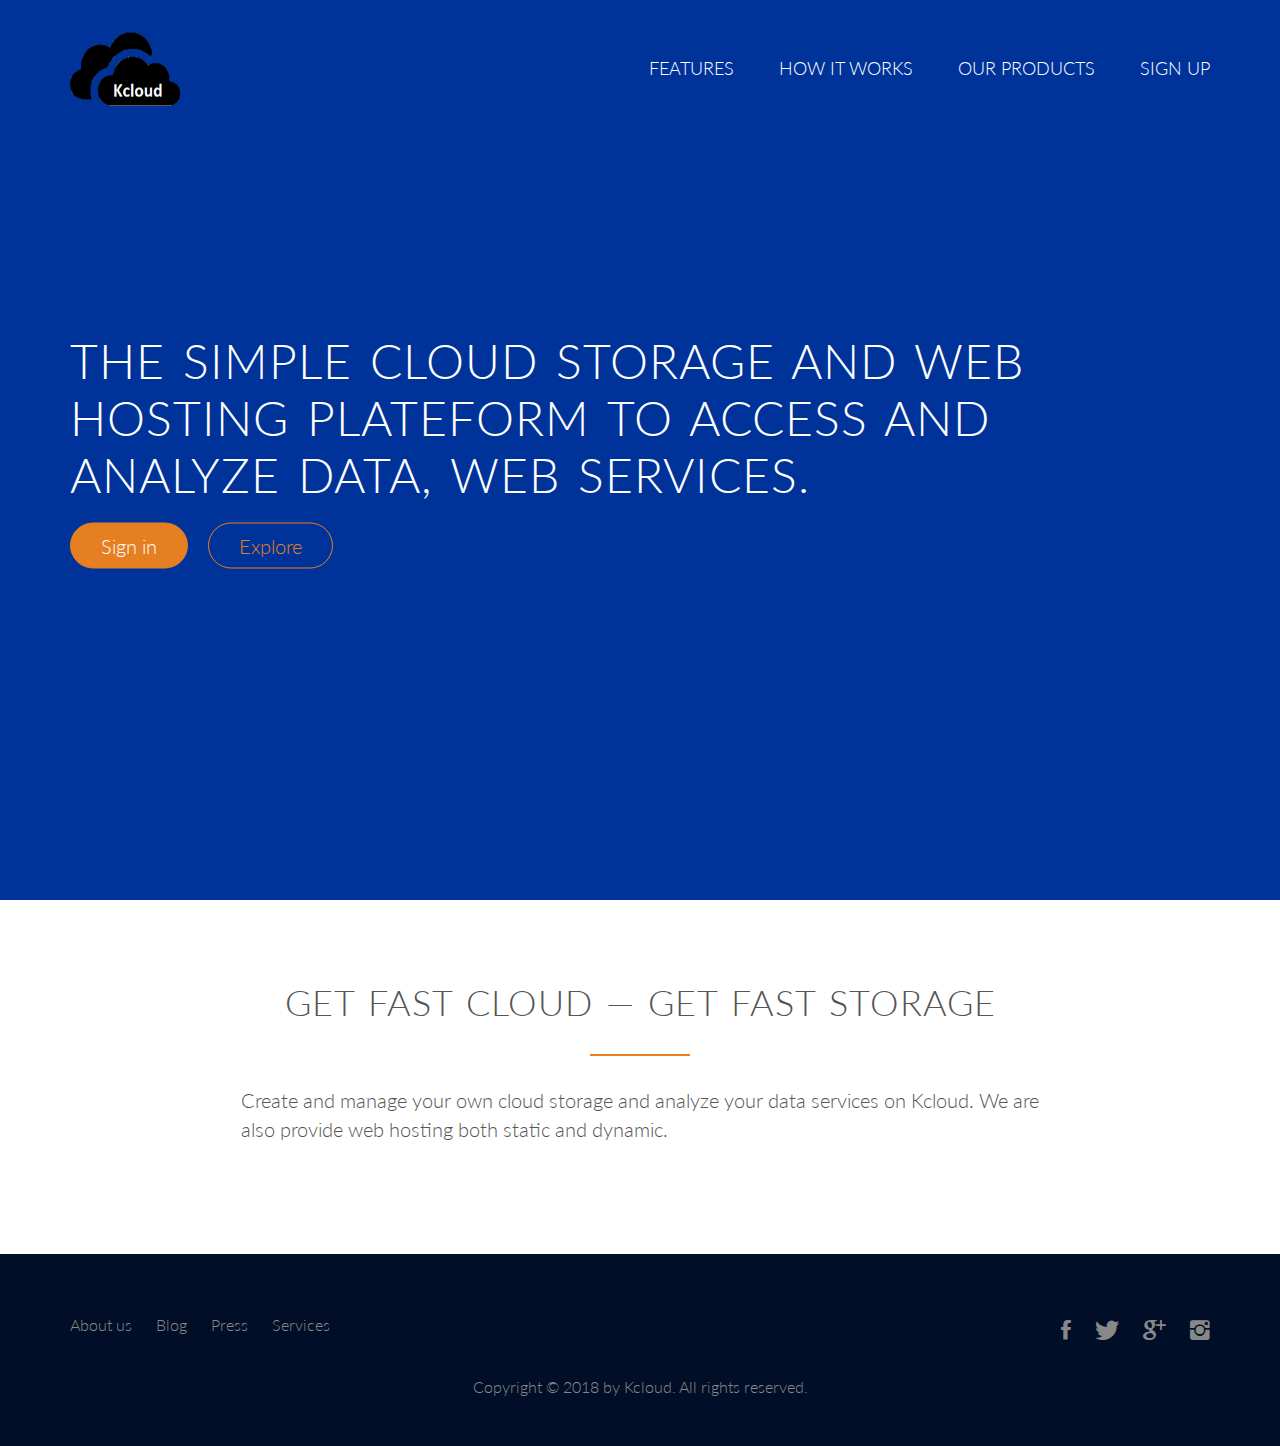
<file: index.html>
<!DOCTYPE html>
<html lang="en">
    <head>
        <meta charset="utf-8">
        <meta name="viewport" content="width=device-width, initial-scale=1.0">
        <link rel="stylesheet" type="text/css" href="vendors/css/normalize.css">
        <link rel="stylesheet" type="text/css" href="vendors/css/grid.css">
        <link rel="stylesheet" type="text/css" href="vendors/css/ionicons.min.css">
        <link rel="stylesheet" type="text/css" href="vendors/css/animate.css">
        <link rel="stylesheet" type="text/css" href="resources/css/style.css">
        <link rel="stylesheet" type="text/css" href="resources/css/queries.css">
        <link href='http://fonts.googleapis.com/css?family=Lato:100,300,400,300italic' rel='stylesheet' type='text/css'>
        <title>Kcloud</title>
    
        <meta name="msapplication-TileColor" content="#da532c">
        <meta name="theme-color" content="#ffffff">
        
    </head>
    <body>
        <header>
            <nav>
                <div class="row">
                    <a href="index.html"><img src="resources/img/logo.png"  alt="Kcloud logo" class="logo"></a>
                    <a href="index.html"></a><img src="resources/img/logo.png" alt="Kcloud logo" class="logo-black"></a>
                    <ul class="main-nav js--main-nav">
                        <li><a href="#features">Features</a></li>
                        <li><a href="#works">How it works</a></li>
                        <li><a href="#products">Our Products</a></li>
                        <li><a href="#plans">Sign up</a></li>
                    </ul>
                </div>
            </nav>
            <div class="hero-text-box">
                <h1>The simple cloud storage and web hosting plateform to access and analyze data, web services.</h1>
                <a class="btn btn-full js--scroll-to-plans" href="signin.html">Sign in</a>
                <a class="btn btn-ghost js--scroll-to-start" href="#">Explore</a>
            </div>
            
        </header>
        
        <section class="section-features js--section-features" id="features">
            <div class="row">
                <h2>Get Fast Cloud &mdash; Get fast Storage </h2>
                <p class="long-copy">
                Create and manage your own cloud storage and analyze your data services on Kcloud. We are also provide web hosting both static and dynamic.</p>
            </div>
             
        </section>
        
        
        <footer>
            <div class="row">
                <div class="col span-1-of-2">
                    <ul class="footer-nav">
                        <li><a href="#">About us</a></li>
                        <li><a href="#">Blog</a></li>
                        <li><a href="#">Press</a></li>
                        <li><a href="services.html">Services</a></li>
                    </ul>
                </div>
                <div class="col span-1-of-2">
                    <ul class="social-links">
                        <li><a href="#"><i class="ion-social-facebook"></i></a></li>
                        <li><a href="#"><i class="ion-social-twitter"></i></a></li>
                        <li><a href="#"><i class="ion-social-googleplus"></i></a></li>
                        <li><a href="#"><i class="ion-social-instagram"></i></a></li>
                    </ul>
                </div>
            </div>
            <div class="row">
                <p>
                    Copyright &copy; 2018 by Kcloud. All rights reserved.
                </p>
            </div>
        </footer>
    
    </body>  
    
</html>
</file>
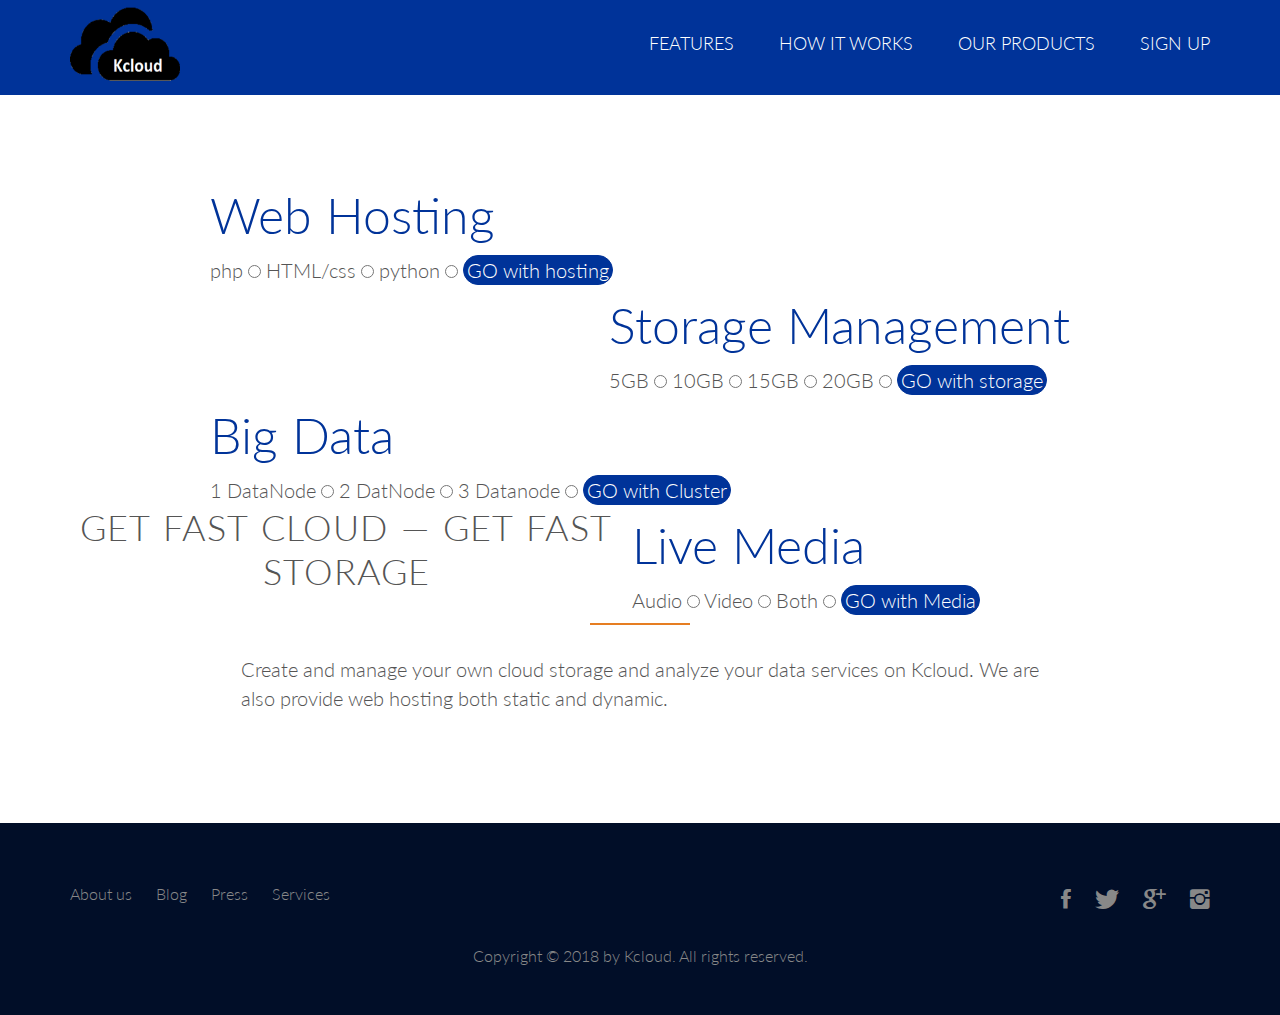
<file: services.html>
<!DOCTYPE html>
<html lang="en">
    <head>
        <meta charset="utf-8">
        <meta name="viewport" content="width=device-width, initial-scale=1.0">
        <link rel="stylesheet" type="text/css" href="vendors/css/normalize.css">
        <link rel="stylesheet" type="text/css" href="vendors/css/grid.css">
        <link rel="stylesheet" type="text/css" href="vendors/css/ionicons.min.css">
        <link rel="stylesheet" type="text/css" href="vendors/css/animate.css">
        <link rel="stylesheet" type="text/css" href="resources/css/services.css">
        <link rel="stylesheet" type="text/css" href="resources/css/queries.css">
        <link href='http://fonts.googleapis.com/css?family=Lato:100,300,400,300italic' rel='stylesheet' type='text/css'>
        <title>Kcloud</title>

        <meta name="msapplication-TileColor" content="#da532c">
        <meta name="theme-color" content="#ffffff">
        
    </head>
    <body>
        <header>
            <nav>
                <div class="row">
                    <a href="index.html"><img src="resources/img/logo.png"  alt="Kcloud logo" class="logo"></a>
                    <a href="index.html"></a><img src="resources/img/logo.png" alt="Kcloud logo" class="logo-black"></a>
                    <ul class="main-nav js--main-nav">
                        <li><a href="#features">Features</a></li>
                        <li><a href="#works">How it works</a></li>
                        <li><a href="#products">Our Products</a></li>
                        <li><a href="#plans">Sign up</a></li>
                    </ul>
                </div>
            </nav>
            
        </header>
        <section>
            <div class="webhost">
                <div class="web"><a>Web Hosting</a></div>
                <div class="host">
                    <form action="/cgi-bin/select.py" method="POST">
                            <a> php <input type="radio" name="lang" value="php"></a>  
                            <a> HTML/css <input type="radio" name="lang" value="html"></a>  
                            <a> python <input type="radio" name="lang" value="python"></a>  
                            <input type="submit" value="GO with hosting">
                    </form>
                </div>
            </div>    
            <div class="storage">
                <div class="web"><a>Storage Management</a></div>
                <div class="host">
                    <form action="/cgi-bin/select.py" method="POST">
                            <a> 5GB <input type="radio" name="space" value="php"></a>  
                            <a> 10GB <input type="radio" name="space" value="html"></a>  
                            <a> 15GB <input type="radio" name="space" value="python"></a>  
                            <a> 20GB <input type="radio" name="space" value="python"></a>  
                            <input type="submit" value="GO with storage">
                    </form>
                </div>
            </div>
        </section>
        <section>
            <div class="bigdata">
                <div class="web"><a>Big Data</a></div>
                <div class="host">
                    <form action="/cgi-bin/select.py" method="POST">
                            <a> 1 DataNode <input type="radio" name="lang" value="php"></a>  
                            <a> 2 DatNode <input type="radio" name="lang" value="html"></a>  
                            <a> 3 Datanode <input type="radio" name="lang" value="python"></a>  
                            <input type="submit" value="GO with Cluster">
                    </form>
                </div>
            </div>    
            <div class="live">
                <div class="web"><a>Live Media</a></div>
                <div class="host">
                    <form action="/cgi-bin/select.py" method="POST">
                            <a> Audio <input type="radio" name="space" value="php"></a>  
                            <a> Video <input type="radio" name="space" value="html"></a>  
                            <a> Both <input type="radio" name="space" value="python"></a>    
                            <input type="submit" value="GO with Media">
                    </form>
                </div>
            </div>
        </section>
        <section class="section-features js--section-features" id="features">
            <div class="row">
                <h2>Get Fast Cloud &mdash; Get fast Storage </h2>
                <p class="long-copy">
                Create and manage your own cloud storage and analyze your data services on Kcloud. We are also provide web hosting both static and dynamic.</p>
            </div>
             
        </section>


        <footer>
            <div class="row">
                <div class="col span-1-of-2">
                    <ul class="footer-nav">
                        <li><a href="#">About us</a></li>
                        <li><a href="#">Blog</a></li>
                        <li><a href="#">Press</a></li>
                        <li><a href="services.html">Services</a></li>
                    </ul>
                </div>
                <div class="col span-1-of-2">
                    <ul class="social-links">
                        <li><a href="#"><i class="ion-social-facebook"></i></a></li>
                        <li><a href="#"><i class="ion-social-twitter"></i></a></li>
                        <li><a href="#"><i class="ion-social-googleplus"></i></a></li>
                        <li><a href="#"><i class="ion-social-instagram"></i></a></li>
                    </ul>
                </div>
            </div>
            <div class="row">
                <p>
                    Copyright &copy; 2018 by Kcloud. All rights reserved.
                </p>
            </div>
        </footer>
    
    </body>  
    
</html>
</file>
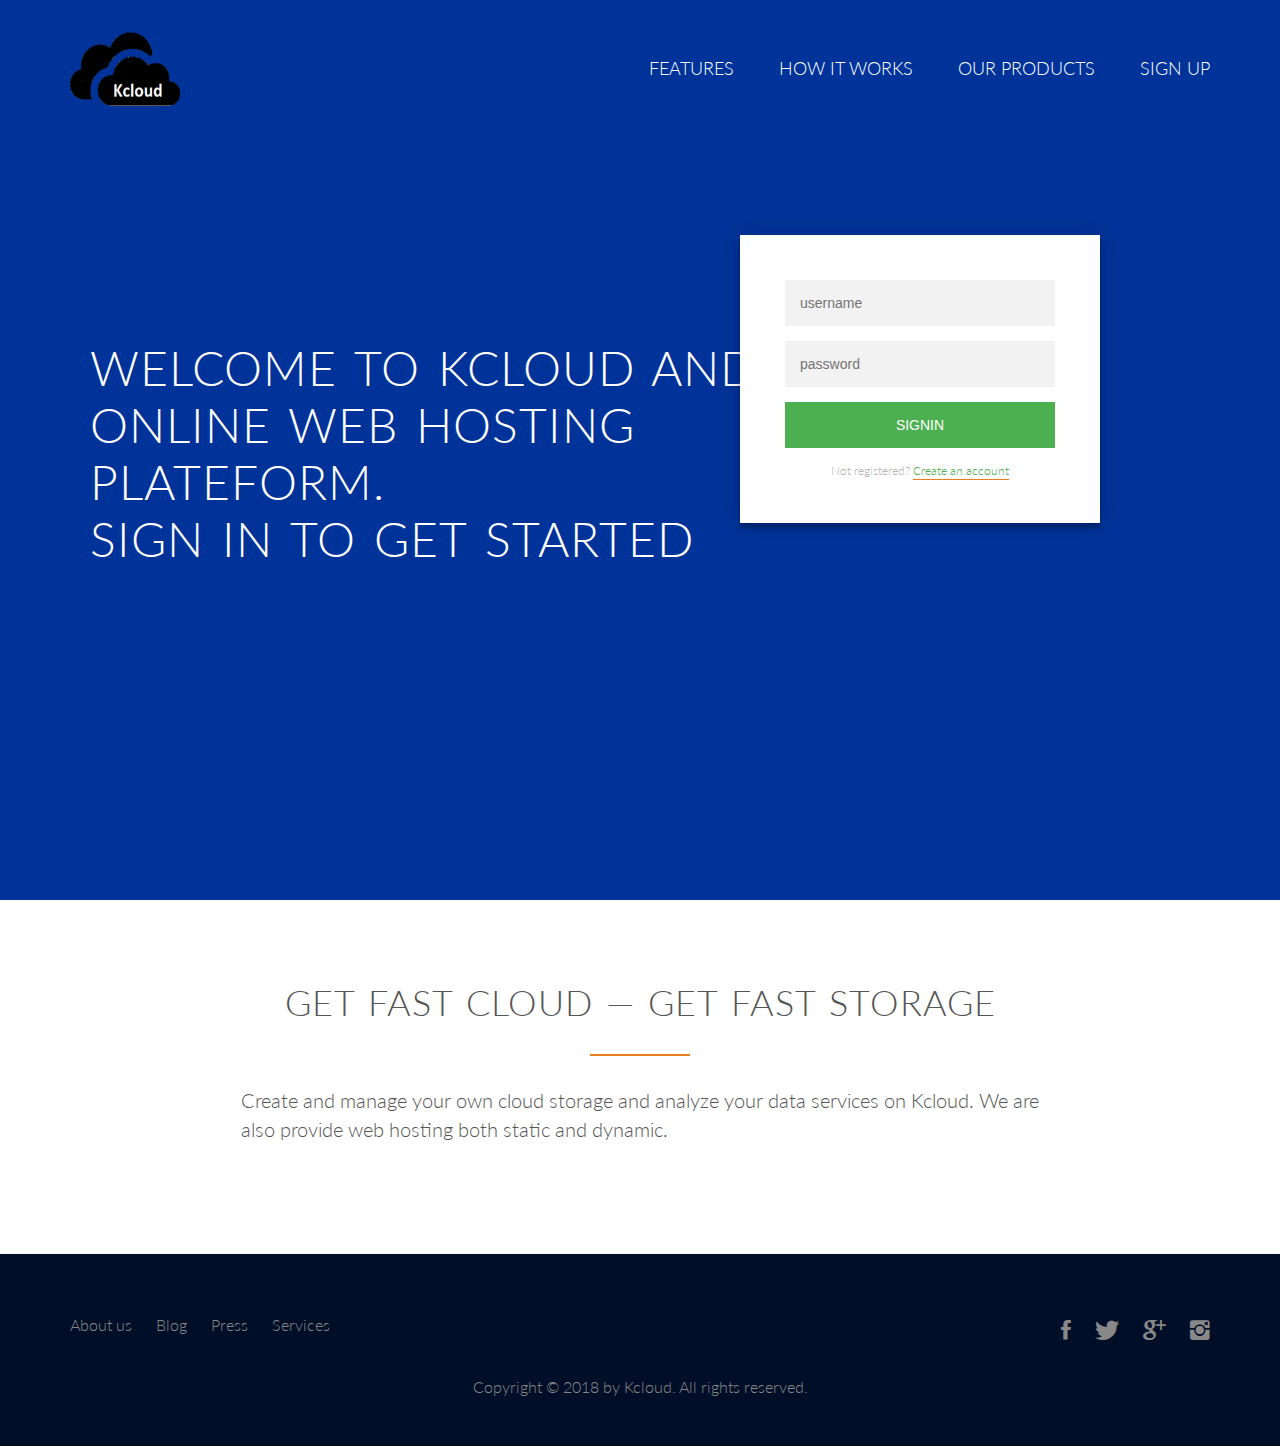
<file: signin.html>
<!DOCTYPE html>
<html lang="en">
    <head>
        <meta charset="utf-8">
        <meta name="viewport" content="width=device-width, initial-scale=1.0">
        
        <link rel="stylesheet" type="text/css" href="vendors/css/normalize.css">
        <link rel="stylesheet" type="text/css" href="vendors/css/grid.css">
        <link rel="stylesheet" type="text/css" href="vendors/css/ionicons.min.css">
        <link rel="stylesheet" type="text/css" href="vendors/css/animate.css">
        <link rel="stylesheet" type="text/css" href="resources/css/style.css">
        <link rel="stylesheet" type="text/css" href="resources/css/queries.css">
        <link href='http://fonts.googleapis.com/css?family=Lato:100,300,400,300italic' rel='stylesheet' type='text/css'>
        <title>Kcloud</title>
        <meta name="msapplication-TileColor" content="#da532c">
        <meta name="theme-color" content="#ffffff">
        
    </head>
    <body>
        <header>
            <nav>
                <div class="row">
                    <a href="index.html"><img src="resources/img/logo.png"  alt="Kcloud logo" class="logo"></a>
                    <a href="index.html"></a><img src="resources/img/logo.png" alt="Kcloud logo" class="logo-black"></a>
                    <ul class="main-nav js--main-nav">
                        <li><a href="#features">Features</a></li>
                        <li><a href="#works">How it works</a></li>
                        <li><a href="#products">Our Products</a></li>
                        <li><a href="#plans">Sign up</a></li>
                    </ul>
                </div>
            </nav>
            <div class="hero-text-box col span-1-of-2" >
                <h1>Welcome to Kcloud and <br> online web hosting <br> plateform. <br> Sign in to get started</h1>
            </div>
            <div class="login-page col span-1-of-2">
               <div class="form">
                 <form action="/cgi-bin/login.py" class="register-form">
                   <input type="text" placeholder="name"/>
                   <input type="password" placeholder="password"/>
                   <input type="text" placeholder="email address"/>
                   <button>create</button>
                   <p class="message">Already registered? <a href="#">Sign In</a></p>
                 </form>
                 <form action="/cgi-bin/login.py" class="login-form">
                   <input type="text" name="u" placeholder="username"/>
                   <input type="password" name="p" placeholder="password"/>
                   <button>signin</button>
                   <p class="message">Not registered? <a href="#">Create an account</a></p>
                 </form>
               </div>
           </div>
            
        </header>
        
        <section class="section-features js--section-features" id="features">
            <div class="row">
                <h2>Get Fast Cloud &mdash; Get fast Storage </h2>
                <p class="long-copy">
                Create and manage your own cloud storage and analyze your data services on Kcloud. We are also provide web hosting both static and dynamic.</p>
            </div>
             
        </section>
        
        
        <footer>
            <div class="row">
                <div class="col span-1-of-2">
                    <ul class="footer-nav">
                        <li><a href="#">About us</a></li>
                        <li><a href="#">Blog</a></li>
                        <li><a href="#">Press</a></li>
                        <li><a href="services.html">Services</a></li>
                    </ul>
                </div>
                <div class="col span-1-of-2">
                    <ul class="social-links">
                        <li><a href="#"><i class="ion-social-facebook"></i></a></li>
                        <li><a href="#"><i class="ion-social-twitter"></i></a></li>
                        <li><a href="#"><i class="ion-social-googleplus"></i></a></li>
                        <li><a href="#"><i class="ion-social-instagram"></i></a></li>
                    </ul>
                </div>
            </div>
            <div class="row">
                <p>
                    Copyright &copy; 2018 by Kcloud. All rights reserved.
                </p>
            </div>
        </footer>


    
    </body>  
    
</html>
</file>
<file: vendors/css/grid.css>
/*  SECTIONS  ============================================================================= */

.section {
	clear: both;
	padding: 0px;
	margin: 0px;
}

/*  GROUPING  ============================================================================= */

.row {
    zoom: 1; /* For IE 6/7 (trigger hasLayout) */
}

.row:before,
.row:after {
    content:"";
    display:table;
}
.row:after {
    clear:both;
}

/*  GRID COLUMN SETUP   ==================================================================== */

.col {
	display: block;
	float:left;
	margin: 1% 0 1% 1.6%;
}

.col:first-child { margin-left: 0; } /* all browsers except IE6 and lower */


/*  REMOVE MARGINS AS ALL GO FULL WIDTH AT 480 PIXELS */

@media only screen and (max-width: 480px) {
	.col { 
		/*margin: 1% 0 1% 0%;*/
        margin: 0;
	}
}


/*  GRID OF TWO   ============================================================================= */


.span-2-of-2 {
	width: 100%;
}

.span-1-of-2 {
	width: 49.2%;
}

/*  GO FULL WIDTH AT LESS THAN 480 PIXELS */

@media only screen and (max-width: 480px) {
	.span-2-of-2 {
		width: 100%; 
	}
	.span-1-of-2 {
		width: 100%; 
	}
}


/*  GRID OF THREE   ============================================================================= */

	
.span-3-of-3 {
	width: 100%; 
}

.span-2-of-3 {
	width: 66.13%; 
}

.span-1-of-3 {
	width: 32.26%; 
}


/*  GO FULL WIDTH AT LESS THAN 480 PIXELS */

@media only screen and (max-width: 480px) {
	.span-3-of-3 {
		width: 100%; 
	}
	.span-2-of-3 {
		width: 100%; 
	}
	.span-1-of-3 {
		width: 100%;
	}
}

/*  GRID OF FOUR   ============================================================================= */

	
.span-4-of-4 {
	width: 100%; 
}

.span-3-of-4 {
	width: 74.6%; 
}

.span-2-of-4 {
	width: 49.2%; 
}

.span-1-of-4 {
	width: 23.8%; 
}


/*  GO FULL WIDTH AT LESS THAN 480 PIXELS */

@media only screen and (max-width: 480px) {
	.span-4-of-4 {
		width: 100%; 
	}
	.span-3-of-4 {
		width: 100%; 
	}
	.span-2-of-4 {
		width: 100%; 
	}
	.span-1-of-4 {
		width: 100%; 
	}
}


/*  GRID OF FIVE   ============================================================================= */

	
.span-5-of-5 {
	width: 100%;
}

.span-4-of-5 {
  	width: 79.68%; 
}

.span-3-of-5 {
  	width: 59.36%; 
}

.span-2-of-5 {
  	width: 39.04%;
}

.span-1-of-5 {
  	width: 18.72%;
}


/*  GO FULL WIDTH AT LESS THAN 480 PIXELS */

@media only screen and (max-width: 480px) {
	.span-5-of-5 {
		width: 100%; 
	}
	.span-4-of-5 {
		width: 100%; 
	}
	.span-3-of-5 {
		width: 100%; 
	}
	.span-2-of-5 {
		width: 100%; 
	}
	.span-1-of-5 {
		width: 100%; 
	}
}


/*  GRID OF SIX   ============================================================================= */


.span-6-of-6 {
	width: 100%;
}

.span-5-of-6 {
  	width: 83.06%;
}

.span-4-of-6 {
  	width: 66.13%;
}

.span-3-of-6 {
  	width: 49.2%;
}

.span-2-of-6 {
  	width: 32.26%;
}

.span-1-of-6 {
  	width: 15.33%;
}


/*  GO FULL WIDTH AT LESS THAN 480 PIXELS */

@media only screen and (max-width: 480px) {
	.span-6-of-6 {
		width: 100%; 
	}
	.span-5-of-6 {
		width: 100%; 
	}
	.span-4-of-6 {
		width: 100%; 
	}
	.span-3-of-6 {
		width: 100%; 
	}
	.span-2-of-6 {
		width: 100%; 
	}
	.span-1-of-6 {
		width: 100%; 
	}
}



/*  GRID OF SEVEN   ============================================================================= */


.span-7-of-7 {
	width: 100%;
}

.span-6-of-7 {
	width: 85.48%;
}

.span-5-of-7 {
  	width: 70.97%;
}

.span-4-of-7 {
  	width: 56.45%;
}

.span-3-of-7 {
  	width: 41.94%;
}

.span-2-of-7 {
  	width: 27.42%;
}

.span-1-of-7 {
  	width: 12.91%;
}


/*  GO FULL WIDTH AT LESS THAN 480 PIXELS */

@media only screen and (max-width: 480px) {
	.span-7-of-7 {
		width: 100%; 
	}
	.span-6-of-7 {
		width: 100%; 
	}
	.span-5-of-7 {
		width: 100%; 
	}
	.span-4-of-7 {
		width: 100%; 
	}
	.span-3-of-7 {
		width: 100%; 
	}
	.span-2-of-7 {
		width: 100%; 
	}
	.span-1-of-7 {
		width: 100%; 
	}
}


/*  GRID OF EIGHT   ============================================================================= */

	
.span-8-of-8 {
	width: 100%;
}

.span-7-of-8 {
	width: 87.3%; 
}

.span-6-of-8 {
	width: 74.6%; 
}

.span-5-of-8 {
	width: 61.9%; 
}

.span-4-of-8 {
	width: 49.2%; 
}

.span-3-of-8 {
	width: 36.5%;
}

.span-2-of-8 {
	width: 23.8%; 
}

.span-1-of-8 {
	width: 11.1%; 
}


/*  GO FULL WIDTH AT LESS THAN 480 PIXELS */

@media only screen and (max-width: 480px) {
	.span-8-of-8 {
		width: 100%; 
	}
	.span-7-of-8 {
		width: 100%; 
	}
	.span-6-of-8 {
		width: 100%; 
	}
	.span-5-of-8 {
		width: 100%; 
	}
	.span-4-of-8 {
		width: 100%; 
	}
	.span-3-of-8 {
		width: 100%; 
	}
	.span-2-of-8 {
		width: 100%; 
	}
	.span-1-of-8 {
		width: 100%; 
	}
}


/*  GRID OF NINE   ============================================================================= */


.span-9-of-9 {
	width: 100%;
}

.span-8-of-9 {
	width: 88.71%;
}

.span-7-of-9 {
	width: 77.42%; 
}

.span-6-of-9 {
	width: 66.13%; 
}

.span-5-of-9 {
	width: 54.84%; 
}

.span-4-of-9 {
	width: 43.55%; 
}

.span-3-of-9 {
	width: 32.26%;
}

.span-2-of-9 {
	width: 20.97%; 
}

.span-1-of-9 {
	width: 9.68%; 
}


/*  GO FULL WIDTH AT LESS THAN 480 PIXELS */

@media only screen and (max-width: 480px) {
	.span-9-of-9 {
		width: 100%; 
	}
	.span-8-of-9 {
		width: 100%; 
	}
	.span-7-of-9 {
		width: 100%; 
	}
	.span-6-of-9 {
		width: 100%; 
	}
	.span-5-of-9 {
		width: 100%; 
	}
	.span-4-of-9 {
		width: 100%; 
	}
	.span-3-of-9 {
		width: 100%; 
	}
	.span-2-of-9 {
		width: 100%; 
	}
	.span-1-of-9 {
		width: 100%; 
	}
}


/*  GRID OF TEN   ============================================================================= */


.span-10-of-10 {
	width: 100%;
}

.span-9-of-10 {
	width: 89.84%;
}

.span-8-of-10 {
	width: 79.68%;
}

.span-7-of-10 {
	width: 69.52%; 
}

.span-6-of-10 {
	width: 59.36%; 
}

.span-5-of-10 {
	width: 49.2%; 
}

.span-4-of-10 {
	width: 39.04%; 
}

.span-3-of-10 {
	width: 28.88%;
}

.span-2-of-10 {
	width: 18.72%; 
}

.span-1-of-10 {
	width: 8.56%; 
}


/*  GO FULL WIDTH AT LESS THAN 480 PIXELS */

@media only screen and (max-width: 480px) {
	.span-10-of-10 {
		width: 100%; 
	}
	.span-9-of-10 {
		width: 100%; 
	}
	.span-8-of-10 {
		width: 100%; 
	}
	.span-7-of-10 {
		width: 100%; 
	}
	.span-6-of-10 {
		width: 100%; 
	}
	.span-5-of-10 {
		width: 100%; 
	}
	.span-4-of-10 {
		width: 100%; 
	}
	.span-3-of-10 {
		width: 100%; 
	}
	.span-2-of-10 {
		width: 100%; 
	}
	.span-1-of-10 {
		width: 100%; 
	}
}


/*  GRID OF ELEVEN   ============================================================================= */

.span-11-of-11 {
	width: 100%;
}

.span-10-of-11 {
	width: 90.76%;
}

.span-9-of-11 {
	width: 81.52%;
}

.span-8-of-11 {
	width: 72.29%;
}

.span-7-of-11 {
	width: 63.05%; 
}

.span-6-of-11 {
	width: 53.81%; 
}

.span-5-of-11 {
	width: 44.58%; 
}

.span-4-of-11 {
	width: 35.34%; 
}

.span-3-of-11 {
	width: 26.1%;
}

.span-2-of-11 {
	width: 16.87%; 
}

.span-1-of-11 {
	width: 7.63%; 
}


/*  GO FULL WIDTH AT LESS THAN 480 PIXELS */

@media only screen and (max-width: 480px) {
	.span-11-of-11 {
		width: 100%; 
	}
	.span-10-of-11 {
		width: 100%; 
	}
	.span-9-of-11 {
		width: 100%; 
	}
	.span-8-of-11 {
		width: 100%; 
	}
	.span-7-of-11 {
		width: 100%; 
	}
	.span-6-of-11 {
		width: 100%; 
	}
	.span-5-of-11 {
		width: 100%; 
	}
	.span-4-of-11 {
		width: 100%; 
	}
	.span-3-of-11 {
		width: 100%; 
	}
	.span-2-of-11 {
		width: 100%; 
	}
	.span-1-of-11 {
		width: 100%; 
	}
}


/*  GRID OF TWELVE   ============================================================================= */

.span-12-of-12 {
	width: 100%;
}

.span-11-of-12 {
	width: 91.53%;
}

.span-10-of-12 {
	width: 83.06%;
}

.span-9-of-12 {
	width: 74.6%;
}

.span-8-of-12 {
	width: 66.13%;
}

.span-7-of-12 {
	width: 57.66%; 
}

.span-6-of-12 {
	width: 49.2%; 
}

.span-5-of-12 {
	width: 40.73%; 
}

.span-4-of-12 {
	width: 32.26%; 
}

.span-3-of-12 {
	width: 23.8%;
}

.span-2-of-12 {
	width: 15.33%; 
}

.span-1-of-12 {
	width: 6.86%; 
}


/*  GO FULL WIDTH AT LESS THAN 480 PIXELS */

@media only screen and (max-width: 480px) {
	.span-12-of-12 {
		width: 100%; 
	}
	.span-11-of-12 {
		width: 100%; 
	}
	.span-10-of-12 {
		width: 100%; 
	}
	.span-9-of-12 {
		width: 100%; 
	}
	.span-8-of-12 {
		width: 100%; 
	}
	.span-7-of-12 {
		width: 100%; 
	}
	.span-6-of-12 {
		width: 100%; 
	}
	.span-5-of-12 {
		width: 100%; 
	}
	.span-4-of-12 {
		width: 100%; 
	}
	.span-3-of-12 {
		width: 100%; 
	}
	.span-2-of-12 {
		width: 100%; 
	}
	.span-1-of-12 {
		width: 100%; 
	}
}
</file>
<file: resources/css/style.css>
/*
Orange color: #e67e22

*/


/* ----------------------------------------------- */
/* BASIC SETUP */
/* ----------------------------------------------- */

* {
    margin: 0;
    padding: 0;
    box-sizing: inherit;
}

html,
body {
    background-color: #fff;
    color: #555;
    font-family: 'Lato', 'Arial', sans-serif;
    font-weight: 300;
    font-size: 20px;
    text-rendering: optimizeLegibility;
    overflow-x: hidden;
    box-sizing: border-box;
}
body {
    margin: 0;
}

/* ----------------------------------------------- */
/* REUSABLE COMPONENTS */
/* ----------------------------------------------- */


.row {
    max-width: 1140px;
    margin: 0 auto;
}

section {
    padding: 80px 0;
}

.box {
    padding: 1%;
}

/* ----- HEADINGS ----- */
h1,
h2,
h3 {
    font-weight: 300;
    text-transform: uppercase;
}

h1 {
    margin-top: 0;
    margin-bottom: 20px;
    color: #fff;
    font-size: 240%;
    word-spacing: 4px;
    letter-spacing: 1px;
}

h2 {
    font-size: 180%;
    word-spacing: 2px;
    text-align: center;
    margin-bottom: 30px;
    letter-spacing: 1px;
}

h3 {
    font-size: 110%;
    margin-bottom: 15px;
}

h2:after {
    display: block;
    height: 2px;
    background-color: #e67e22;
    content: " ";
    width: 100px;
    margin: 0 auto;
    margin-top: 30px;
}

/* ----- PARAGRAPHS ----- */
.long-copy {
    line-height: 145%;
    width: 70%;
    margin-left: 15%;
}

.box p {
    font-size: 90%;
    line-height: 145%;
}


/* ----- LINKS ----- */

a:link,
a:visited {
    color: #e67e22;
    text-decoration: none;
    padding-bottom: 1px;
    border-bottom: 1px solid #e67e22;
    -webkit-transition: border-bottom 0.2s, color 0.2s;
    transition: border-bottom 0.2s, color 0.2s;
}

a:hover,
a:active {
    color: #555;
    border-bottom: 1px solid transparent;
}

/* ----- BUTTONS ----- */
.btn:link,
.btn:visited,
input[type=submit] {
    display: inline-block;
    padding: 10px 30px;
    font-weight: 300;
    text-decoration: none;
    border-radius: 200px;
    -webkit-transition: background-color 0.2s, border 0.2s, color 0.2s;
    transition: background-color 0.2s, border 0.2s, color 0.2s;
}

.btn-full:link,
.btn-full:visited,
input[type=submit] {
    background-color: #e67e22;
    border: 1px solid #e67e22;
    color: #fff;
    margin-right: 15px;
}

.btn-ghost:link,
.btn-ghost:visited {
    border: 1px solid #e67e22;
    color: #e67e22;
}

.btn:hover,
.btn:active,
input[type=submit]:hover,
input[type=submit]:active {
    background-color: #cf6d17;
}

.btn-full:hover,
.btn-full:active {
    border: 1px solid #cf6d17;
}

.btn-ghost:hover,
.btn-ghost:active {
    border: 1px solid #cf6d17;
    color: #fff;
}


/* ----------------------------------------------- */
/* HEADER */
/* ----------------------------------------------- */

header {
    margin: auto;
    box-sizing: inherit;
    background-color: rgb(0, 51, 153);
    background-size: cover;
    background-position: center;
    height: 100vh;
    background-attachment: fixed;
    list-style: none;
}

.hero-text-box {
    position: absolute;
    width: 1140px;
    top: 50%;
    left: 50%;
    -webkit-transform: translate(-50%, -50%);
    -ms-transform: translate(-50%, -50%);
    transform: translate(-50%, -50%);
}

.logo {
    height: 100px;
    width: auto;
    float: left;
    margin-top: 20px;
}

.logo-black { 
    display: none;
    height: 50px;
    width: auto;
    float: left;
    margin: 5px 0;
}

/* Main navi */
.main-nav {
    float: right;
    list-style: none;
    margin-top: 55px;
}

.main-nav li {
    display: inline-block;
    margin-left: 40px;
}

.main-nav li a:link,
.main-nav li a:visited {
    padding: 8px 0;
    color: #fff;
    text-decoration: none;
    text-transform: uppercase;
    font-size: 90%;
    border-bottom: 2px solid transparent;
    -webkit-transition: border-bottom 0.2s;
    transition: border-bottom 0.2s;
}

.main-nav li a:hover,
.main-nav li a:active {
    border-bottom: 2px solid #e67e22;
}

/* ----------------------------------------------- */
/* FEATURES */
/* ----------------------------------------------- */

.section-features .long-copy {
    margin-bottom: 30px;
}


/* ----------------------------------------------- */
/* FOOTER */
/* ----------------------------------------------- */

footer {
    background-color: #010E28;
    padding: 50px;
    font-size: 80%;
}

.footer-nav {
    list-style: none;
    float: left;
    margin: auto;
}

.social-links {
    list-style: none;
    float: right;
}

.footer-nav li,
.social-links li {
    display: inline-block;
    margin-right: 20px;
}

.footer-nav li:last-child,
.social-links li:last-child {
    margin-right: 0;
}

.footer-nav li a:link,
.footer-nav li a:visited, 
.social-links li a:link,
.social-links li a:visited {
    text-decoration: none;
    border: 0;
    color: #888;
    -webkit-transition: color 0.2s;
    transition: color 0.2s;
}

.footer-nav li a:hover,
.footer-nav li a:active {
    color: #ddd;
}

.social-links li a:link,
.social-links li a:visited {
    font-size: 160%;
}

.ion-social-facebook,
.ion-social-twitter,
.ion-social-googleplus,
.ion-social-instagram {
    -webkit-transition: color 0.2s;
    transition: color 0.2s;
}

.ion-social-facebook:hover {
    color: #3b5998;
}

.ion-social-twitter:hover {
    color: #00aced;
}

.ion-social-googleplus:hover {
    color: #dd4b39;
}

.ion-social-instagram:hover {
    color: #517fa4;
}


footer p {
    color: #888;
    text-align: center;
    margin-top: 20px;
}




/* ----------------------------------------------- */
/* Animations */
/* ----------------------------------------------- */

.js--wp-1,
.js--wp-2,
.js--wp-3
{
    opacity: 0;
    -webkit-animation-duration: 1s;
    animation-duration: 1s;
}

.js--wp-4 {
    -webkit-animation-duration: 1s;
    animation-duration: 1s;
}

.js--wp-1.animated,
.js--wp-2.animated,
.js--wp-3.animated {
    opacity: 1;
}



@import url(https://fonts.googleapis.com/css?family=Roboto:300);

.login-page {
    width: 360px;
    padding: 8% 0 0;
    float: right;
    margin-right: 180px;
}
.form {
    position: relative;
    z-index: 1;
    background: #FFFFFF;
    max-width: 360px;
    margin: auto;
    padding: 45px;
    text-align: center;
    box-shadow: 0 0 20px 0 rgba(0, 0, 0, 0.2), 0 5px 5px 0 rgba(0, 0, 0, 0.24);
}
.form input {
    font-family: "Roboto", sans-serif;
    outline: 0;
    background: #f2f2f2;
    width: 100%;
    border: 0;
    margin: 0 0 15px;
    padding: 15px;
    box-sizing: inherit;
    font-size: 14px;
}
.form button {
    font-family: "Roboto", sans-serif;
    text-transform: uppercase;
    outline: 0;
    background: #4CAF50;
    width: 100%;
    border: 0;
    padding: 15px;
    color: #FFFFFF;
    font-size: 14px;
    -webkit-transition: all 0.3 ease;
    transition: all 0.3 ease;
    cursor: pointer;
}
.form button:hover,.form button:active,.form button:focus {
    background: #43A047;
}
.form .message {
    margin: 15px 0 0;
    color: #b3b3b3;
    font-size: 12px;
}
.form .message a {
    color: #4CAF50;
    text-decoration: none;
}
.form .register-form {
    display: none;
}
.container {
    position: relative;
    z-index: 1;
    max-width: 300px;
    margin: 0 auto;
}
.container:before, .container:after {
    content: "";
    display: block;
    clear: both;
}
.container .info {
    margin: 50px auto;
    text-align: center;
}
.container .info h1 {
    margin: 0 0 15px;
    padding: 0;
    font-size: 36px;
    font-weight: 300;
    color: #1a1a1a;
}
.container .info span {
    color: #4d4d4d;
    font-size: 12px;
}
.container .info span a {
    color: #000000;
    text-decoration: none;
}
.container .info span .fa {
    color: #EF3B3A;
}
</file>
<file: resources/css/queries.css>
/* Big tablet to 1200px (widths smaller taht the 1140px row) */
@media only screen and (max-width: 1200px) {
    .hero-text-box {
        width: 100%;
        padding: 0 2%;
    }
    
    .row { padding: 0 2%; }
}


/* Small tablet to big tablet: from 768px to 1023px */
@media only screen and (max-width: 1023px) {
    body { font-size: 18px; }
    section { padding: 60px 0; }
    
    .long-copy {
        width: 80%;
        margin-left: 10%;
    }
    
    .steps-box { margin-top: 10px; }
    .steps-box:last-child { margin-top: 10px; }
    .works-steps { margin-bottom: 40px; }
    .works-step:last-of-type { margin-bottom: 60px; }
    
    .app-screen { width: 50%; }
    
    .icon-small { 
        width: 17px;
        margin-right: 5px;
    }
    
    .city-feature { font-size: 90%; }
    
    .plan-box {
        width: 100%;
        margin-left: 0%;
    }
    
    .plan-price { font-size: 250%; }
    .contact-form { width: 80%; }
}



/* Small phones to small tablets: from 481px to 767px */
@media only screen and (max-width: 767px) {
    body { font-size: 16px; }
    section { padding: 30px 0; }
    
    .row,
    .hero-text-box { padding: 0 4%; }
    .col { 
        width: 100%;
        margin: 0 0 4% 0;
    }
    
    
    .main-nav { display: none; }
    .mobile-nav-icon {display: inline-block;}
    
    .main-nav {
        float: left;
        margin-top: 30px;
        margin-left: 25px;
    }
    
    .main-nav li {
        display: block;
    }
    
    .main-nav li a:link,
    .main-nav li a:visited {
        display: block;
        border: 0;
        padding: 10px 0;
        font-size: 100%;
    }
    
    .sticky .main-nav { margin-top: 10px; }

    .sticky .main-nav li a:link,
    .sticky .main-nav li a:visited { padding: 10px 0; }
    .sticky .mobile-nav-icon { margin-top: 10px; }
    .sticky .mobile-nav-icon i { color: #555; }
    
    
    
    h1 { font-size: 180%; }
    h2 { font-size: 150%; }
    
    .long-copy {
        width: 100%;
        margin-left: 0%;
    }
    
    .app-screen { width: 40%; }
    .steps-box:first-child { text-align: center; }
    
    .works-step div {
        height: 40px;
        width: 40px;
        margin-right: 15px;
        padding: 4px;
        font-size: 120%;
    }
    
    .works-step { margin-bottom: 20px; }
    .works-step:last-of-type { margin-bottom: 20px; }
    
}



/* Small phones: from 0 to 480px */
@media only screen and (max-width: 480px) {
    section { padding: 25px 0; }
    .contact-form {width: 100%; }
}
</file>
<file: resources/css/services.css>
/*
Orange color: #e67e22

*/


/* ----------------------------------------------- */
/* BASIC SETUP */
/* ----------------------------------------------- */

* {
    margin: 0;
    padding: 0;
    box-sizing: border-box;
}

html,
body {
    background-color: #fff;
    color: #555;
    font-family: 'Lato', 'Arial', sans-serif;
    font-weight: 300;
    font-size: 20px;
    text-rendering: optimizeLegibility;
    overflow-x: hidden;
}

/* ----------------------------------------------- */
/* REUSABLE COMPONENTS */
/* ----------------------------------------------- */


.row {
    max-width: 1140px;
    margin: 0 auto;
}

section {
    padding: 80px 0;
}

.box {
    padding: 1%;
}

/* ----- HEADINGS ----- */
h1,
h2,
h3 {
    font-weight: 300;
    text-transform: uppercase;
}

h1 {
    margin-top: 0;
    margin-bottom: 20px;
    color: #fff;
    font-size: 240%;
    word-spacing: 4px;
    letter-spacing: 1px;
}

h2 {
    font-size: 180%;
    word-spacing: 2px;
    text-align: center;
    margin-bottom: 30px;
    letter-spacing: 1px;
}

h3 {
    font-size: 110%;
    margin-bottom: 15px;
}

h2:after {
    display: block;
    height: 2px;
    background-color: #e67e22;
    content: " ";
    width: 100px;
    margin: 0 auto;
    margin-top: 30px;
}

/* ----- PARAGRAPHS ----- */
.long-copy {
    line-height: 145%;
    width: 70%;
    margin-left: 15%;
}

.box p {
    font-size: 90%;
    line-height: 145%;
}


/* ----- LINKS ----- */

a:link,
a:visited {
    color: #e67e22;
    text-decoration: none;
    padding-bottom: 1px;
    border-bottom: 1px solid #e67e22;
    -webkit-transition: border-bottom 0.2s, color 0.2s;
    transition: border-bottom 0.2s, color 0.2s;
}

/* ----- BUTTONS ----- */
.btn:link,
.btn:visited,
input[type=submit] {
    display: inline-block;
    padding: 2px 3px;
    font-weight: 300;
    text-decoration: none;
    border-radius: 200px;
    -webkit-transition: background-color 0.2s, border 0.2s, color 0.2s;
    transition: background-color 0.2s, border 0.2s, color 0.2s;
}

.btn-full:link,
.btn-full:visited,
input[type=submit] {
    background-color: rgb(0, 51, 153);
    border: 1px solid rgb(0, 51, 153);
    color: #fff;
    margin-right: 15px;
}

.btn-ghost:link,
.btn-ghost:visited {
    border: 1px solid rgb(0, 51, 153);
    color: rgb(0, 51, 153);
}

.btn:hover,
.btn:active,
input[type=submit]:hover,
input[type=submit]:active {
    background-color: #cf6d17;
}

.btn-full:hover,
.btn-full:active {
    border: 1px solid #cf6d17;
}

.btn-ghost:hover,
.btn-ghost:active {
    border: 1px solid #cf6d17;
    color: #fff;
}


/* ----------------------------------------------- */
/* HEADER */
/* ----------------------------------------------- */
header {
    margin: all;
}
.hero-text-box {
    position: absolute;
    width: 1140px;
    top: 50%;
    left: 50%;
    -webkit-transform: translate(-50%, -50%);
    -ms-transform: translate(-50%, -50%);
    transform: translate(-50%, -50%);
}

.logo {
    height: 100px;
    width: auto;
    float: left;
    margin-top: 20px;
}

.logo-black { 
    display: none;
    height: 50px;
    width: auto;
    float: left;
    margin: 5px 0;
}

/* Main navi */
nav {
    margin-top: -25px;
    background-color: rgb(0, 51, 153);
}
.main-nav {
    float: right;
    list-style: none;
    margin-top: 55px;
}

.main-nav li {
    display: inline-block;
    margin-left: 40px;
}

.main-nav li a:link,
.main-nav li a:visited {
    padding: 8px 0;
    color: #fff;
    text-decoration: none;
    text-transform: uppercase;
    font-size: 90%;
    border-bottom: 2px solid transparent;
    -webkit-transition: border-bottom 0.2s;
    transition: border-bottom 0.2s;
}

.main-nav li a:hover,
.main-nav li a:active {
    border-bottom: 2px solid #e67e22;
}
/* ----------------------------------------------- */
/* FEATURES */
/* ----------------------------------------------- */

.section-features .long-copy {
    margin-bottom: 30px;
}

.webhost, .bigdata {
    float: left;
    margin-left: 200px;
}
.storage {
    float: right;
    margin-right: 200px;
}

.live {
    float: right;
    margin-right: 285px;
}

.web {
    padding: 10px;
    font-size: 50px;
    color: rgb(0, 51, 153);
    font-weight: 300;
}
.host {
    padding-left: 10px;
}


/* ----------------------------------------------- */
/* FOOTER */
/* ----------------------------------------------- */

footer {
    background-color: #010E28;
    padding: 50px;
    font-size: 80%;
}

.footer-nav {
    list-style: none;
    float: left;
}

.social-links {
    list-style: none;
    float: right;
}

.footer-nav li,
.social-links li {
    display: inline-block;
    margin-right: 20px;
}

.footer-nav li:last-child,
.social-links li:last-child {
    margin-right: 0;
}

.footer-nav li a:link,
.footer-nav li a:visited, 
.social-links li a:link,
.social-links li a:visited {
    text-decoration: none;
    border: 0;
    color: #888;
    -webkit-transition: color 0.2s;
    transition: color 0.2s;
}

.footer-nav li a:hover,
.footer-nav li a:active {
    color: #ddd;
}

.social-links li a:link,
.social-links li a:visited {
    font-size: 160%;
}

.ion-social-facebook,
.ion-social-twitter,
.ion-social-googleplus,
.ion-social-instagram {
    -webkit-transition: color 0.2s;
    transition: color 0.2s;
}

.ion-social-facebook:hover {
    color: #3b5998;
}

.ion-social-twitter:hover {
    color: #00aced;
}

.ion-social-googleplus:hover {
    color: #dd4b39;
}

.ion-social-instagram:hover {
    color: #517fa4;
}


footer p {
    color: #888;
    text-align: center;
    margin-top: 20px;
}




/* ----------------------------------------------- */
/* Animations */
/* ----------------------------------------------- */

.js--wp-1,
.js--wp-2,
.js--wp-3
{
    opacity: 0;
    -webkit-animation-duration: 1s;
    animation-duration: 1s;
}

.js--wp-4 {
    -webkit-animation-duration: 1s;
    animation-duration: 1s;
}

.js--wp-1.animated,
.js--wp-2.animated,
.js--wp-3.animated {
    opacity: 1;
}



@import url(https://fonts.googleapis.com/css?family=Roboto:300);

.login-page {
  width: 360px;
  padding: 8% 0 0;
  float: right;
  margin-right: 180px;
}
.form {
    position: relative;
    z-index: 1;
    background: #FFFFFF;
    max-width: 360px;
    margin: 0 auto 100px;
    padding: 45px;
    text-align: center;
    box-shadow: 0 0 20px 0 rgba(0, 0, 0, 0.2), 0 5px 5px 0 rgba(0, 0, 0, 0.24);
}
.form input {
    font-family: "Roboto", sans-serif;
    outline: 0;
    background: #f2f2f2;
    width: 100%;
    border: 0;
    margin: 0 0 15px;
    padding: 15px;
    box-sizing: border-box;
    font-size: 14px;
}
.form button {
    font-family: "Roboto", sans-serif;
    text-transform: uppercase;
    outline: 0;
    background: #4CAF50;
    width: 100%;
    border: 0;
    padding: 15px;
    color: #FFFFFF;
    font-size: 14px;
    -webkit-transition: all 0.3 ease;
    transition: all 0.3 ease;
    cursor: pointer;
}
.form button:hover,.form button:active,.form button:focus {
    background: #43A047;
}
.form .message {
    margin: 15px 0 0;
    color: #b3b3b3;
    font-size: 12px;
}
.form .message a {
    color: #4CAF50;
    text-decoration: none;
}
.form .register-form {
    display: none;
}
.container {
    position: relative;
    z-index: 1;
    max-width: 300px;
    margin: 0 auto;
}
.container:before, .container:after {
    content: "";
    display: block;
    clear: both;
}
.container .info {
    margin: 50px auto;
    text-align: center;
}
.container .info h1 {
    margin: 0 0 15px;
    padding: 0;
    font-size: 36px;
    font-weight: 300;
    color: #1a1a1a;
}
.container .info span {
    color: #4d4d4d;
    font-size: 12px;
}
.container .info span a {
    color: #000000;
    text-decoration: none;
}
.container .info span .fa {
    color: #EF3B3A;
}
</file>
